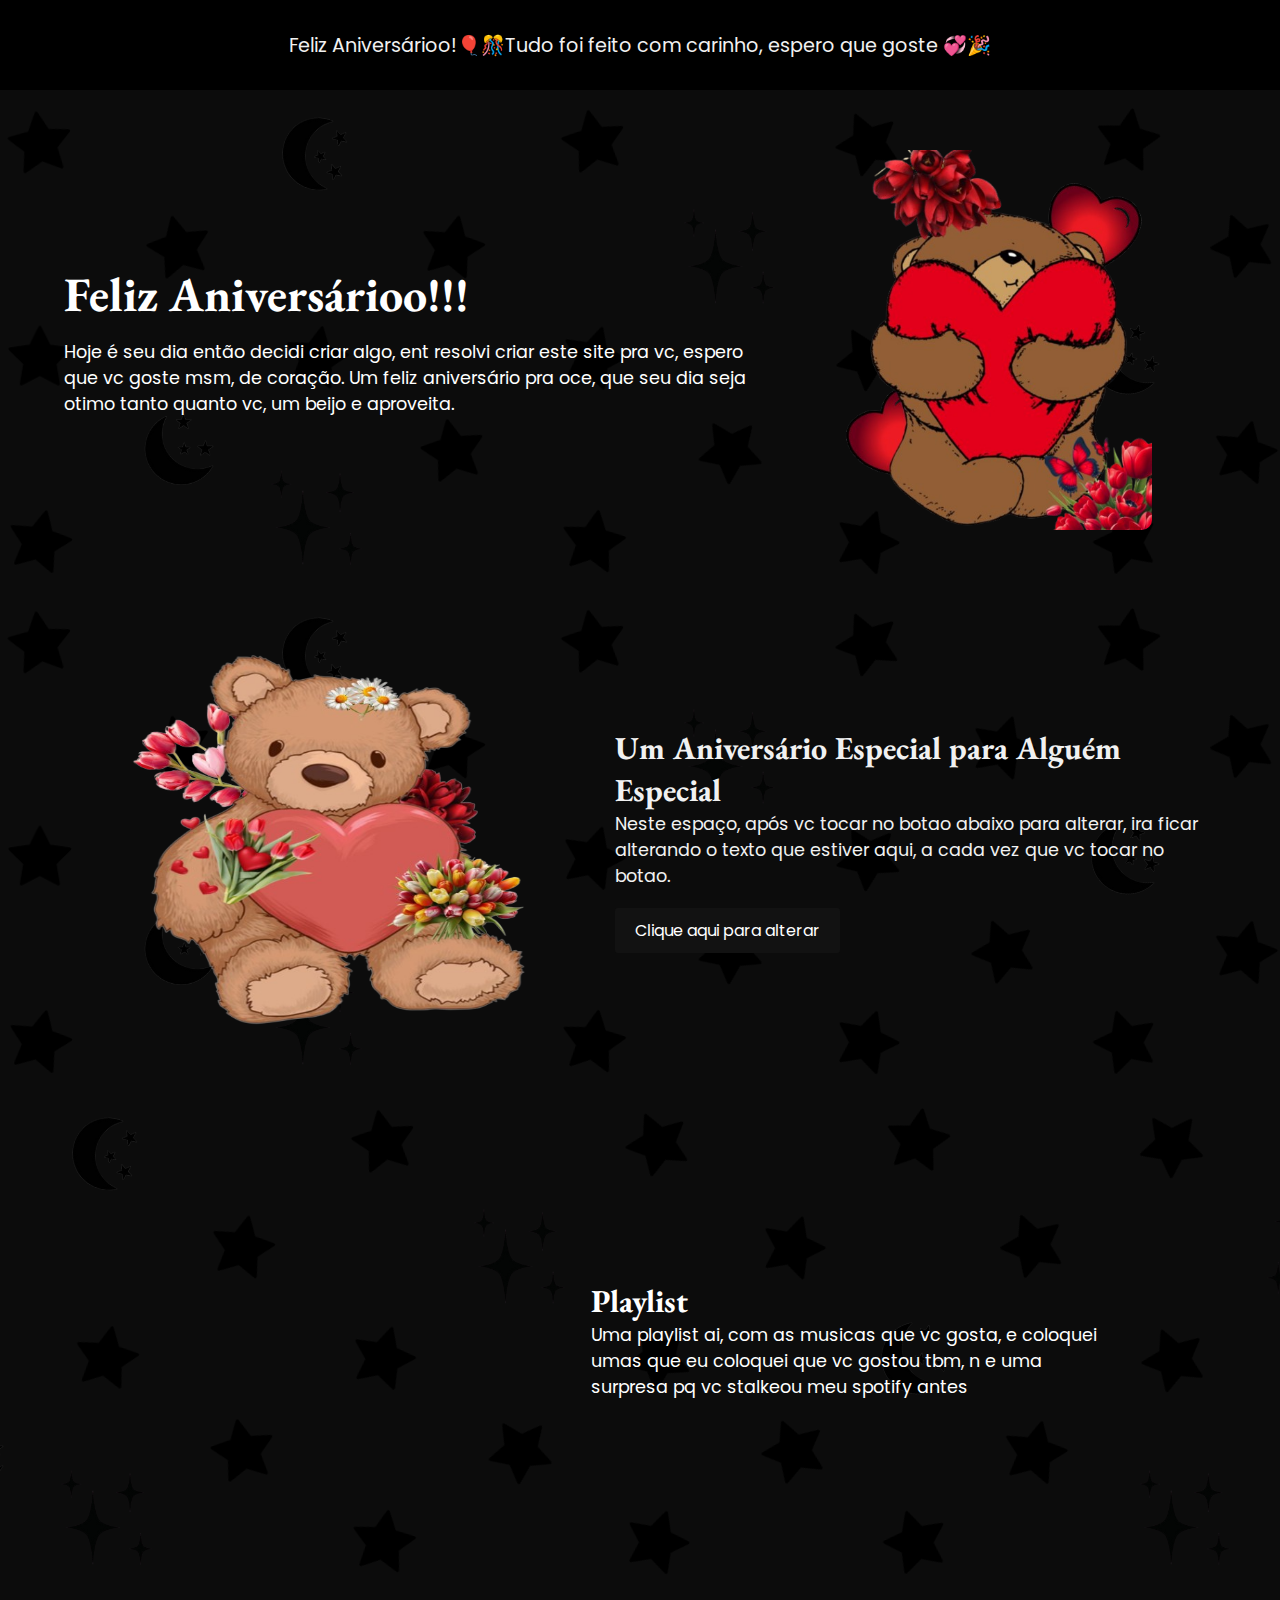
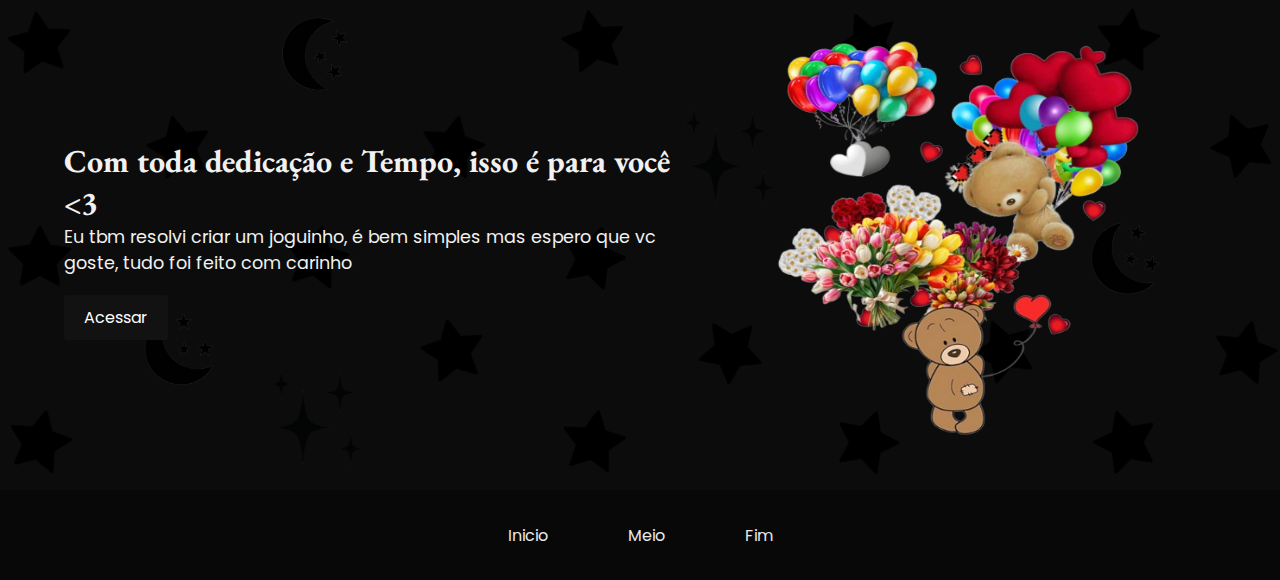
<file: index.html>
<!DOCTYPE html>
<html lang="pt-br">
<head>
    <meta charset="UTF-8">
    <meta name="viewport" content="width=device-width, initial-scale=1.0">
    <link rel="shortcut icon" href="../imagens/faviconn.ico" type="image/x-icon">
    <title>Happy Birthdayyy S2</title>
    <link rel="stylesheet" href="style.css">
    <style>
        /* Estilos para a contagem regressiva */
        #countdown-container {
            display: flex;
            justify-content: center;
            align-items: center;
            height: 100vh;
            background-color: #f7f7f7;
            color: #333;
            font-family: Arial, sans-serif;
        }

        #site-content {
            display: none; /* Esconde o site principal até o tempo acabar */
        }

        #timer {
            font-size: 2rem;
            text-align: center;
        }
    </style>
</head>
<body>
    <!--<header class="cabecalho"  id="inicio">
        <nav class="navegacao">
            <a class="links_nav" href="#inicio">Inicio</a>
            <a class="links_nav" href="#meio">Meio</a>
            <a class="links_nav" href="#fim">Fim</a>
        </nav>
    </header>-->

    <header>
        <div class="marquee">
            <p>Feliz Aniversárioo!🎈🎊Tudo foi feito com carinho, espero que goste 💞🎉</p>
        </div>
    </header>
    <main class="main">
        <section class="selecao">
            <d class="ajuste">
                <article class="primeira_parte">
                    <div class="divisao">
                        <h1 class="titulo">Feliz Aniversárioo!!!</h1>
                        <p class="texto">Hoje é seu dia então decidi criar algo, ent resolvi criar este site pra vc, espero que vc goste msm, de coração. Um feliz aniversário pra oce, que seu dia seja otimo tanto quanto vc, um beijo e aproveita.</p>
                    </div>
                    <img class="imagem_pri" src="imagens/ursos/Design_sem_nome__1_-removebg-preview.png" alt="">
                </article>
                <article class="segunda_parte" id="meio">
                    <div class="segunda_divisao">
                      <h1 class="titulo">Um Aniversário Especial para Alguém Especial</h1>
                      <p class="texto" id="mensagem">Neste espaço, após vc tocar no botao abaixo para alterar, ira ficar alterando o texto que estiver aqui, a cada vez que vc tocar no botao.</p>
                  
                      <!-- Alterei o botão -->
                      <a class="botao" href="javascript:void(0)" onclick="alterarMensagem()">Clique aqui para alterar</a>
                    </div>
                    <img class="imagem_sec" src="imagens/ursos/Design_sem_nome__5_-removebg-preview.png">
                  </article>
                <article class="terceira_parte">
                    <div class="playlist">
                        <iframe style="border-radius:12px" src="https://open.spotify.com/embed/playlist/6djaDmyoK6KKtLWDjsT1qi?utm_source=generator&theme=0" width="100%" height="352" frameBorder="0" allowfullscreen="" allow="autoplay; clipboard-write; encrypted-media; fullscreen; picture-in-picture" loading="lazy"></iframe>
                    </div>
                    <div class="terceira_divisao">
                        <h1 class="titulo">Playlist</h1>
                        <p class="texto">Uma playlist ai, com as musicas que vc gosta, e coloquei umas que eu coloquei que vc gostou tbm, n e uma surpresa pq vc stalkeou meu spotify antes</p>
                    </div>
                </article>

                <article id="fim" class="quarta_parte">
                    <div class="quarta_divisao">
                        <h1 class="titulo">
                        Com toda dedicação e Tempo, isso é para você <3</h1>
                        <p class="texto">Eu tbm resolvi criar um joguinho, é bem simples mas espero que vc goste, tudo foi feito com carinho</p>
                        <a class="botao" href="jogo/jogo.html">Acessar</a>
                    </div>
                    <img class="imagem_quarta" src="imagens/ursos/Design_sem_nome__6_-removebg-preview.png" alt="">
                </article>

                <footer class="footer">
                    <div class="div_links_footer">
                        <nav class="footer_nav">
                            <a class="footer_links" href="#inicio">Inicio</a>
                            <a class="footer_links" href="#meio">Meio</a>
                            <a class="footer_links" href="#fim">Fim</a>
                        </nav>
                    </div>
                </footer>
            </div>
        </section>
    </main>
    <script src="script.js"></script>
</body>
</html>
</file>
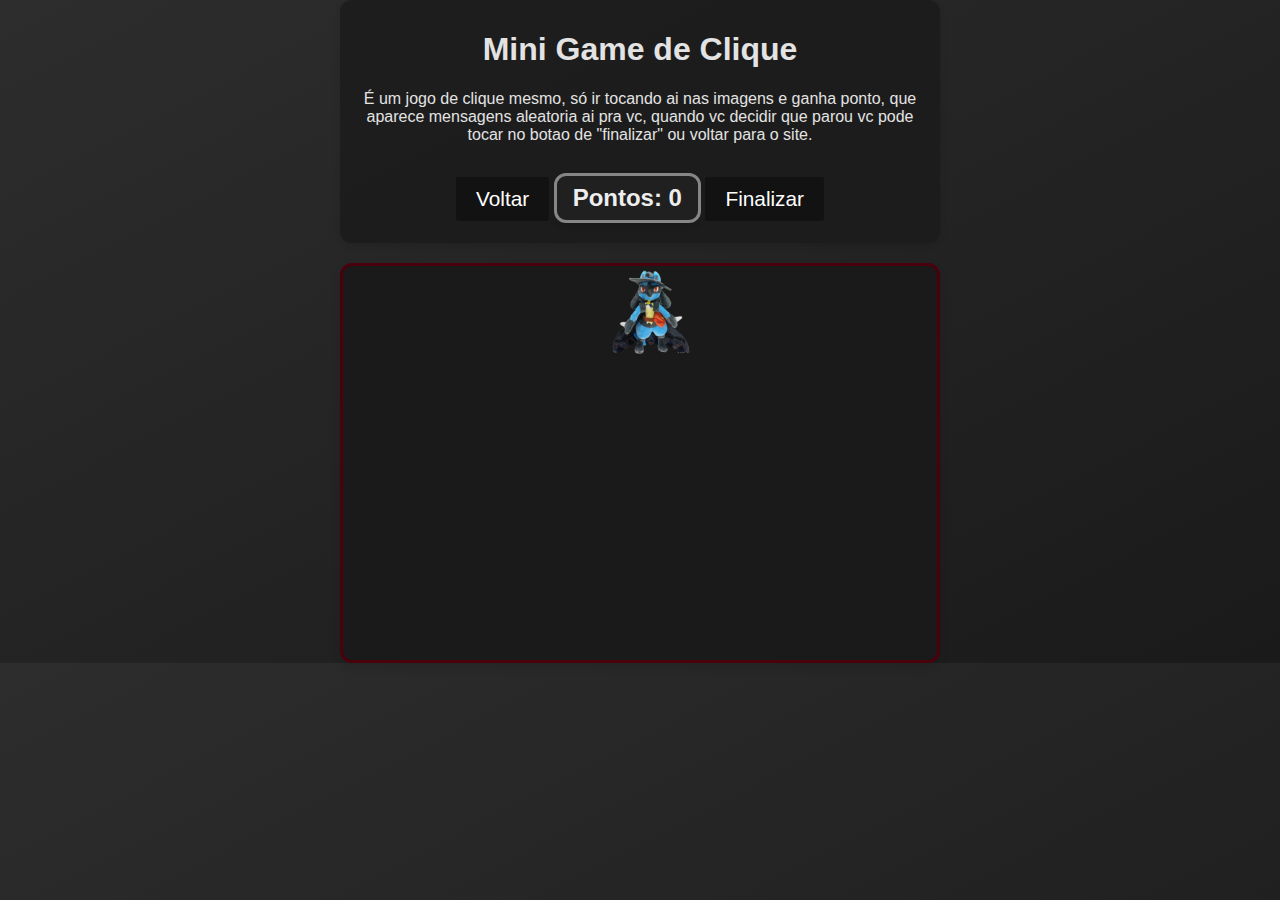
<file: jogo/jogo.html>
<!DOCTYPE html>
<html lang="en">
  <head>
    <meta charset="UTF-8" />
    <meta name="viewport" content="width=device-width, initial-scale=1.0" />
    <link rel="stylesheet" href="style.css" />
    <title>Mini Game</title>
  </head>
  <body>
    <!-- Seção de introdução -->
    <div id="intro" class="section">
      <h1>Mini Game de Clique</h1>
      <p>
        É um jogo de clique mesmo, só ir tocando ai nas imagens e ganha ponto, que aparece mensagens aleatoria ai pra vc, quando vc decidir que parou vc pode tocar no botao de "finalizar" ou voltar para o site.
      </p>
      <a class="botao" href="../index.html">Voltar</a>
      <div id="score">Pontos: 0</div>
      <a class="botao" id="end-game" href="summary.html">Finalizar</a>
      <div id="message"></div>
    </div>

    <!-- Seção do jogo -->
    <div id="game-area" class="section">
      <div id="cake"></div>
    </div>
    <script src="main.js"></script>
  </body>
</html>
</file>
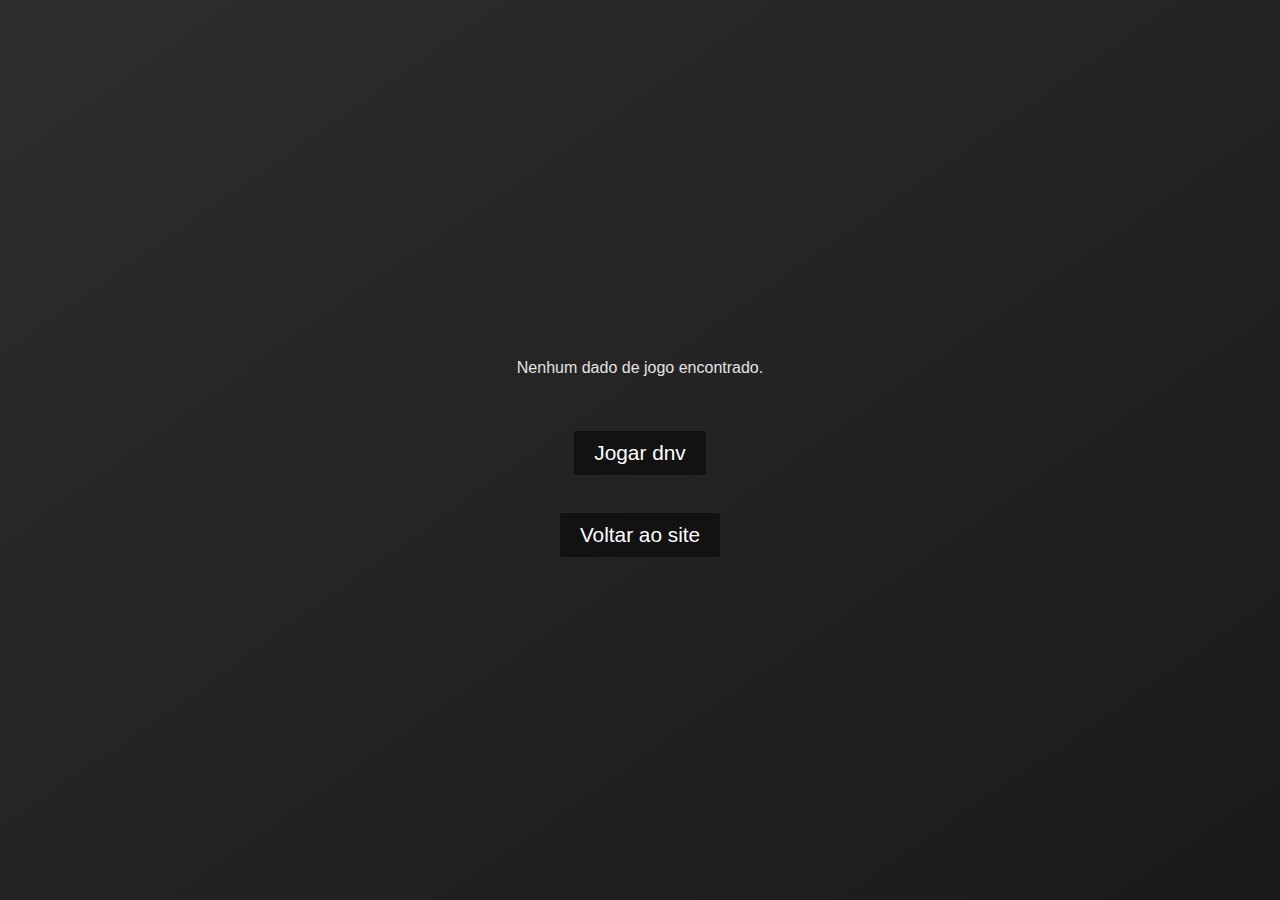
<file: jogo/summary.html>
<!DOCTYPE html>
<html lang="en">
<head>
  <meta charset="UTF-8">
  <meta name="viewport" content="width=device-width, initial-scale=1.0">
  <title>Resumo do Jogo</title>
  <link rel="stylesheet" href="summary.css">
</head>
<body>
  <h1>Resumo do Jogo</h1>
  <div id="summary"></div>

  <script>
    const summaryData = JSON.parse(localStorage.getItem("gameSummary"));
    if (summaryData) {
      const summaryDiv = document.getElementById("summary");
      summaryDiv.innerHTML = `
        <p>Pontuação Total: ${summaryData.score}</p>
        <p>Cliques em Flores: ${summaryData.clickData.flores}</p>
        <p>Cliques em Pokémons: ${summaryData.clickData.pokemons}</p>
        <p>Cliques em Ursos: ${summaryData.clickData.ursos}</p>
        <p>Cliques em Bolo: ${summaryData.clickData.bolo}</p>
        <p>Cliques em Balao: ${summaryData.clickData.balao}</p>
      `;
    } else {
      document.body.innerHTML = "<p>Nenhum dado de jogo encontrado.</p>";
    }
  </script>
  <a class="botao" href="jogo.html">Jogar dnv</a>
  <a class="botao" href="../index.html">Voltar ao site</a>
</body>
</html>
</file>
<file: style.css>
@charset "UTF-8";

@import url('https://fonts.googleapis.com/css2?family=EB+Garamond:ital,wght@0,400;0,500;1,400;1,500&family=Poppins:wght@100;200;300&display=swap');

:root {
    --cor-fundo: black;
    --cor-letras: #f1f1f1;
    --cor-principal:
    --cor-secundaria:
    --fonte-titulos: 'Eb Garamond';
    --fonte-texto: 'Poppins';
    --tamanho-titulo: 2.4rem;
    --tamanho-texto: 1.1rem;
}

* {
    margin: 0;
    padding: 0;
}

body {
    background-color: #080808;
    height: 100vh;
    color: white;
    box-sizing: border-box;
}



header {
    background-color: var(--cor-fundo); /* Fundo preto */
    color: var(--cor-letras); /* Cor do texto */
    height: 90px; /* Aumentando a altura do header */
    display: flex;
    align-items: center; /* Centraliza o texto verticalmente */
    justify-content: center; /* Centraliza horizontalmente */
    overflow: hidden; /* Esconde texto fora da área visível */
    position: relative;
}


.marquee {
    white-space: nowrap; /* Impede quebra de linha */
    animation: slide 9s linear infinite; /* Animação suave e infinita */
    font-size: 1.2rem; /* Ajustando o tamanho do texto */
    font-family: var(--fonte-texto); /* Fonte personalizada */
}

/* Keyframes para o texto rolando */
@keyframes slide {
    0% {
        transform: translateX(100%); /* Começa fora da tela à direita */
    }
    100% {
        transform: translateX(-100%); /* Sai pela esquerda */
    }
}





.cabecalho {
    display: flex;
    align-items: center;
    justify-content: flex-end;
    height: 100px;
    background-color: black;
}

.navegacao {
    display: flex;
    margin-right: 15%;
    gap: 90px;
}

.links_nav {
    font-family: var(--fonte-texto), sans-serif;
    text-decoration: none;
    color: #eaeaea;
}

.links_nav:hover {
    text-decoration: underline;
}

.links_nav::after {
    color: rgb(0, 48, 181);
}

.selecao {
    display: flex;
    flex-direction: column;
    justify-content: center;
    align-items: center;
}


.primeira_parte {
    display: flex;
    height: 500px;
    width: 100%;
    align-items: center;
    background-color: #0c0c0c;
    background-image: url(imagens/fundos/2.png);
    background-repeat: no-repeat; /* Evita repetição */
 /* Faz a imagem cobrir todo o fundo */

    /* background-size: cover;
    background-position: center;
    background-attachment: scroll; */
}

.divisao {
    margin: 0 5%;
    flex-direction: column;
}

.primeira_parte .titulo {
    font-family: 'EB Garamond';
    font-size: 3rem;
    margin-bottom: 2%;
}

.texto {
    font-family: var(--fonte-texto), sans-serif;
    font-size: var(--tamanho-texto);
}

.imagem_pri {
    margin-right: 10%;
    height: 380px;
    width: 450px;
    border-radius: 10px;
}

.segunda_parte {
    display: flex;
    flex-direction: row-reverse;
    justify-content: space-between;
    align-items: center;
    height: 500px;
    width: 100%;
    background-image: url(imagens/fundos/2.png);
    color: #f1f1f1;
}

.segunda_divisao {
    margin: 0 5%;
    flex-direction: column;
    width: 50%;
}


.botao {
    margin-top: 3%;
    /* margin-left: 1%; */
    font-family: var(--fonte-texto);
    display: inline-block;
    padding: 10px 20px;
    background-color: #121212;
    color: #fff;
    text-decoration: none;
    border-radius: 3px;
    transition: background-color 1s;
}

.botao:hover {
    background-color: rgb(80, 3, 139);
}

.imagem_sec {
    margin-left: 10%;
    height: 380px;
    width: 450px;
    border-radius: 10px;
}

.titulo {
    font-family: 'Eb Garamond', sans-serif;
    font-size: 2rem;
}

.terceira_parte {
    height: 500px;
    width: 100%;
    display: flex;
    justify-content: space-evenly;
    align-items: center;
    background-color: #0c0c0c;
    background-image: url(imagens/fundos/2.png);
    background-size: cover;
    background-position: center;
    background-attachment: scroll;
}


.terceira_parte .texto {
    width: 100%;
}

.playlist {
    display: flex;
}

.terceira_divisao {
    margin: 0 5%;
    flex-direction: column;
    width: 40%;
}

.quarta_parte {
    display: flex;
    height: 500px;
    width: 100%;
    align-items: center;
    background-image: url(imagens/fundos/2.png);
    color: var(--cor-letras);
}

.quarta_divisao {
    margin: 0 5%;
    flex-direction: column;
}

.imagem_quarta {
    margin-right: 10%;
    height: 430px;
    width: 550px;
}


.footer {
    display: flex;
    height: 90px;
    width: 100%;
    align-items: center;
    justify-content: center;
}



.footer_nav {
    display: flex;
    gap: 80px;
}

.footer_links {
    font-family: var(--fonte-texto), sans-serif;
    text-decoration: none;
    color: #eaeaea;
}

.footer_links:hover {
    text-decoration: underline;
}

.footer_links::after {
    color: rgb(0, 48, 181);
}



@media (max-width: 1060px) {
    .primeira_parte {
        height: auto;
        padding-bottom: 8%;
        padding-top: 8%;
    }

    .divisao {
        margin: 0 3.2%;
    }

    .imagem_pri {
        margin-right: 7%;
        height: 300px;
        width: 380px;
    }

    .texto {
        font-size: 1rem;
    }

    .segunda_parte {
        height: auto;
        padding-bottom: 8%;
        padding-top: 8%;
    }

    .segunda_divisao {
        margin: 0 3.2%;
    }

    .imagem_sec {
        margin-left: 7%;
    }

    .botao {
        margin-top: 4%;
    }

    .terceira_parte {
        height: auto;
        padding-bottom: 8%;
        padding-top: 8%;
    }

    .quarta_parte {
        height: auto;
        padding-bottom: 8%;
        padding-top: 8%;
    }
     
    .quarta_divisao {
        margin: 0 3.2%;
    }

    .imagem_quarta {
        margin-right: 7%;
        height: 380px;
        width: 480px;
    }

}

@media (max-width: 900px) {
    .primeira_parte {
        flex-direction: column;
        text-align: center; /* Centraliza o texto */
    }

    .divisao {
        margin: 0 auto;
        width: 80%; /* Centraliza horizontalmente */
    }

    .imagem_pri {
        margin: 0 auto; /* Centraliza a imagem */
        margin-top: 7%;
        height: 280px;
        width: 300px;
    }

    .texto {
        text-align: center; /* Centraliza o texto */
        font-size: 1rem;
    }

    .segunda_parte {
        flex-direction: column; /* Alinha os elementos na vertical */
        justify-content: center; /* Centraliza os elementos verticalmente */
        align-items: center; /* Centraliza os elementos horizontalmente */
        text-align: center; /* Centraliza o texto */
    }

    .segunda_divisao {
        margin: 0 auto; /* Centraliza horizontalmente */
        width: 80%; /* Ajusta a largura para caber melhor */
        text-align: center; /* Centraliza os textos */
    }

    .imagem_sec {
        margin: 0 auto; /* Centraliza a imagem */
        height: 250px; /* Ajusta o tamanho da imagem */
        width: 250px; /* Ajusta a largura */
    }

    .botao {
        margin: 20px auto; /* Centraliza o botão */
    }

    .segunda_parte .titulo {
        margin-bottom: 1.2%;
    }

    .terceira_parte {
        flex-direction: column-reverse;
        text-align: center; /* Centraliza os textos */
    }

    .terceira_parte .texto {
        width: 100%;
    }

    .playlist {
        margin-top: 5%;
    }

    .terceira_divisao {
        margin: 0 auto; /* Centraliza horizontalmente */
        width: 80%;
    }

    .quarta_parte {
        flex-direction: column;
        text-align: center; /* Centraliza os textos */
    }

    .quarta_divisao {
        margin: 0 auto;
        width: 80%; /* Centraliza horizontalmente */
    }

    .imagem_quarta {
        margin: 0 auto; /* Centraliza a imagem */
        margin-top: 7%;
        height: 390px;
        width: 400px;
    }

    .footer {
        height: 80px;
        text-align: center; /* Centraliza os textos do rodapé */
    }
}

@media (max-width: 700px) {
    .footer {
        height: 70px;
        text-align: center; /* Centraliza os textos do rodapé */
    }
}
</file>
<file: jogo/style.css>
/* Estilo global */
body {
  margin: 0;
  padding: 0;
  font-family: "Poppins", Arial, sans-serif;
  background: linear-gradient(to bottom right, #2d2d2d, #1a1a1a);
  color: #e3e3e3;
  display: flex;
  flex-direction: column;
  align-items: center;
  justify-content: start;
}

/* Seções */
.section {
  width: 100%;
  max-width: 600px;

  padding: 10px;
  box-sizing: border-box;
}

#intro {
  text-align: center;
  background: rgba(26, 26, 26, 0.8);
  border-radius: 12px;
  box-shadow: 0 4px 6px rgba(0, 0, 0, 0.1);
}

#game-area {
  position: relative;
  width: 100%;
  height: 400px;
  background: #1a1a1a;
  border: 3px solid #4b000d;
  border-radius: 12px;
  overflow: hidden;
  box-shadow: 0 4px 8px rgba(13, 13, 13, 0.1);
  margin-top: 20px;
}

/* Placar */
#score {
  font-size: 1.5rem;
  font-weight: bold;
  color: #eeeeee;
  margin-bottom: 10px;
  display: inline-block;
  padding: 8px 16px;
  background: #202020;
  border: 3px solid #868686;
  border-radius: 12px;
  box-shadow: 0 4px 6px rgba(0, 0, 0, 0.1);
}

.botao {
    margin-top: 3%;
    font-size: 1.3rem;
    /* margin-left: 1%; */
    font-family: var(--fonte-texto);
    display: inline-block;
    padding: 10px 20px;
    background-color: #121212;
    color: #fff;
    text-decoration: none;
    border-radius: 3px;
    transition: background-color 1s;
}

.botao:hover {
    background-color: rgb(139, 3, 3);
}

/* Mensagens */
#message {
  font-size: 20px;
  font-weight: 600;
  color: #fff;
  background: #ff002bc0;
  padding: 8px;
  border-radius: 8px;
  text-align: center;
  margin-top: 5px;
  animation: fade-in 0.5s ease-out, pulse 1s infinite;
  display: none;
}

@keyframes fade-in {
  from {
    opacity: 0;
    transform: scale(0.9);
  }
  to {
    opacity: 1;
    transform: scale(1);
  }
}

@keyframes fade-out {
  from {
    opacity: 1;
    transform: scale(1);
  }
  to {
    opacity: 0;
    transform: scale(0.9);
  }
}

@keyframes pulse {
  0%,
  100% {
    box-shadow: 0 0 10px rgba(255, 94, 120, 0.7);
  }
  50% {
    box-shadow: 0 0 20px rgba(255, 94, 120, 1);
  }
}

/* Bolo */
#cake {
  position: absolute;
  width: 90px;
  height: 90px;
  cursor: pointer;
  transition: transform 0.2s ease-in-out;
}

#cake:active {
  transform: scale(1.2);
}

#message.fade-out {
  animation: fade-out 0.5s ease-out forwards;
}
</file>
<file: jogo/summary.css>
/* Estilo global */
body {
    margin: 0;
    padding: 0;
    font-family: "Poppins", Arial, sans-serif;
    background: linear-gradient(to bottom right, #2d2d2d, #1a1a1a);
    color: #e3e3e3;
    display: flex;
    flex-direction: column;
    align-items: center;
    justify-content: center;
    min-height: 100vh;
  }
  
  /* Container principal */
  .container {
    width: 90%;
    max-width: 700px;
    padding: 20px;
    background: rgba(26, 26, 26, 0.9);
    border-radius: 12px;
    box-shadow: 0 8px 15px rgba(0, 0, 0, 0.3);
    text-align: center;
    animation: fade-in 0.8s ease-in-out;
  }
  
  /* Título */
  h1 {
    font-size: 2.5rem;
    color: #ff4757;
    margin-bottom: 20px;
  }
  
  /* Estatísticas */
  .stats {
    margin: 20px 0;
    padding: 15px;
    background: #333;
    border-radius: 8px;
    box-shadow: 0 4px 8px rgba(0, 0, 0, 0.2);
  }
  
  .stats p {
    margin: 10px 0;
    font-size: 1.2rem;
    color: #dcdcdc;
    text-align: left;
    line-height: 1.6;
  }
  
  .stats p span {
    color: #ff6348;
    font-weight: bold;
  }
  
  /* Botão Encerrar */
  a.button {
    display: inline-block;
    margin-top: 20px;
    padding: 12px 25px;
    font-size: 1.2rem;
    color: #fff;
    background: #ff4757;
    text-decoration: none;
    border-radius: 8px;
    transition: all 0.3s ease;
  }
  
  a.button:hover {
    background: #e84118;
    transform: translateY(-2px);
    box-shadow: 0 4px 8px rgba(255, 71, 87, 0.4);
  }
  
  /* Animações */
  @keyframes fade-in {
    from {
      opacity: 0;
      transform: translateY(-10px);
    }
    to {
      opacity: 1;
      transform: translateY(0);
    }
  }

  
  .botao {
    margin-top: 3%;
    font-size: 1.3rem;
    /* margin-left: 1%; */
    font-family: var(--fonte-texto);
    display: inline-block;
    padding: 10px 20px;
    background-color: #121212;
    color: #fff;
    text-decoration: none;
    border-radius: 3px;
    transition: background-color 1s;
}

.botao:hover {
    background-color: rgb(139, 3, 3);
}
</file>
